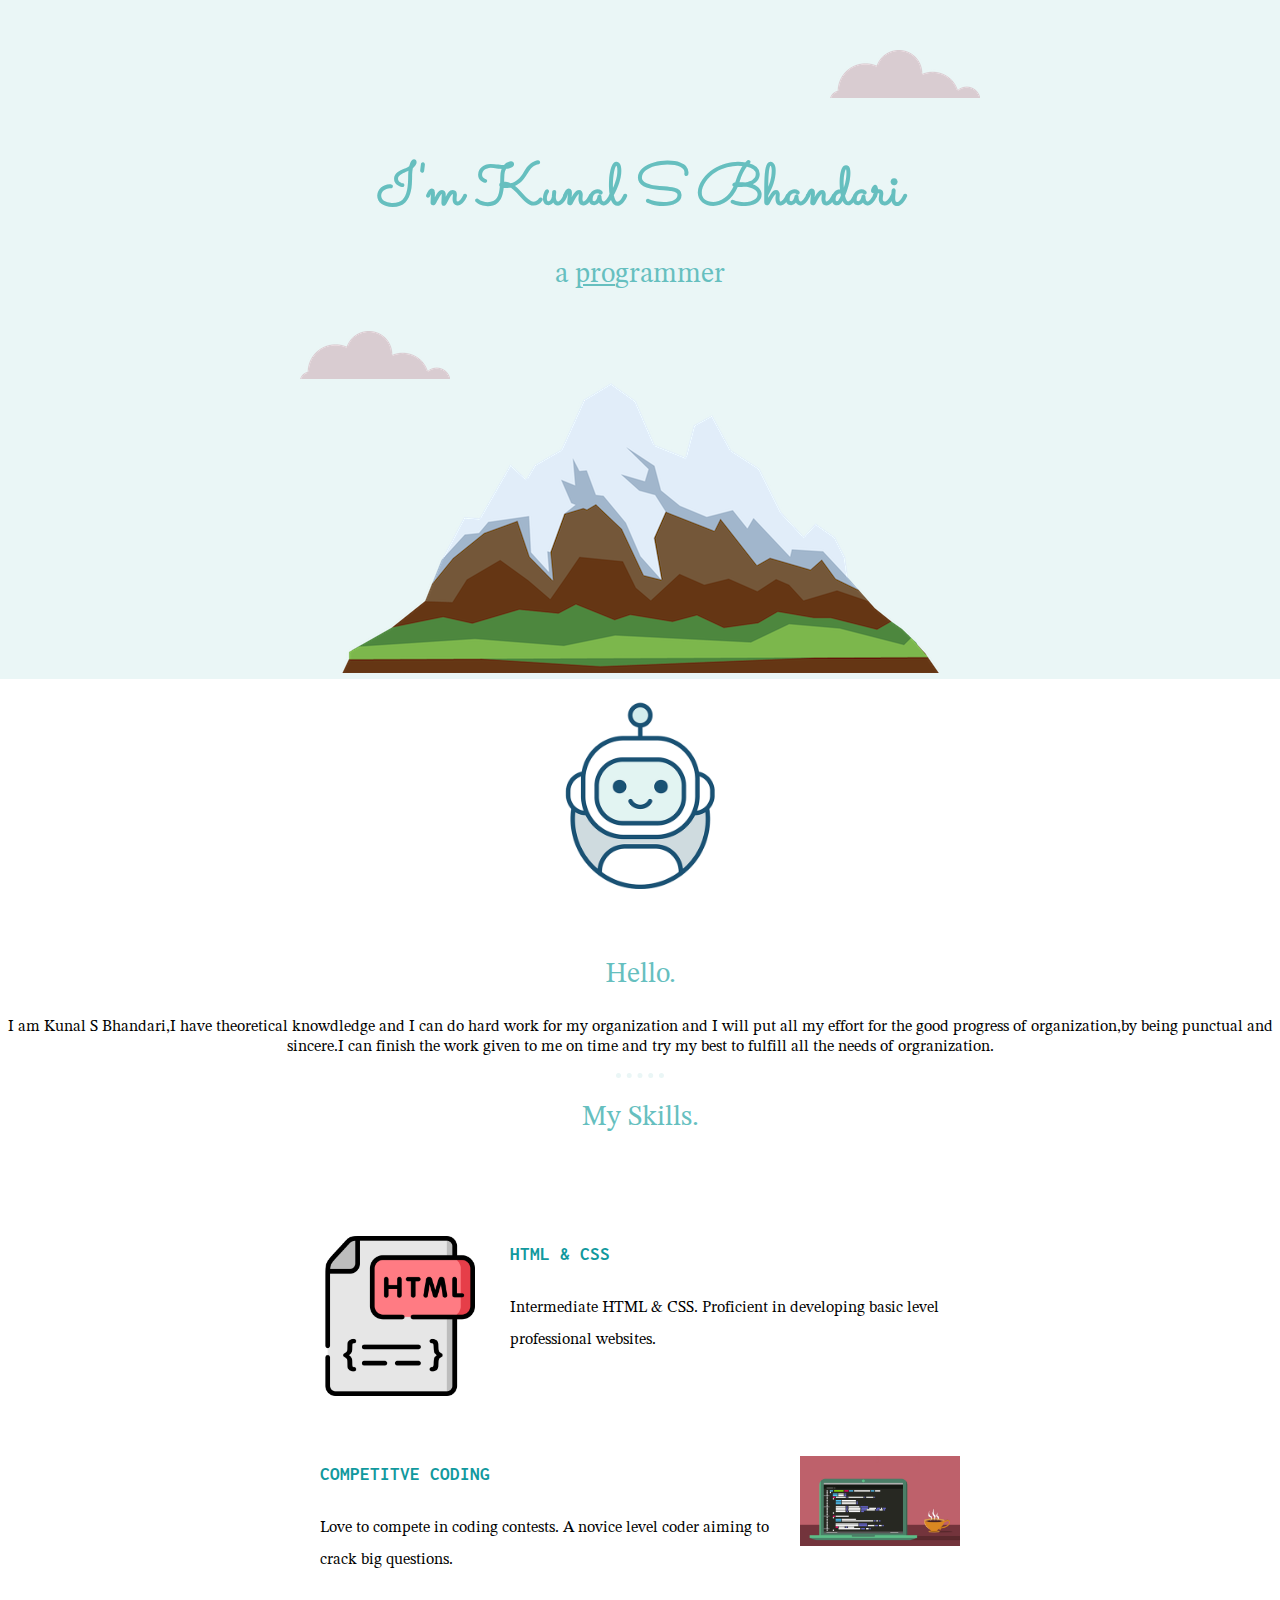
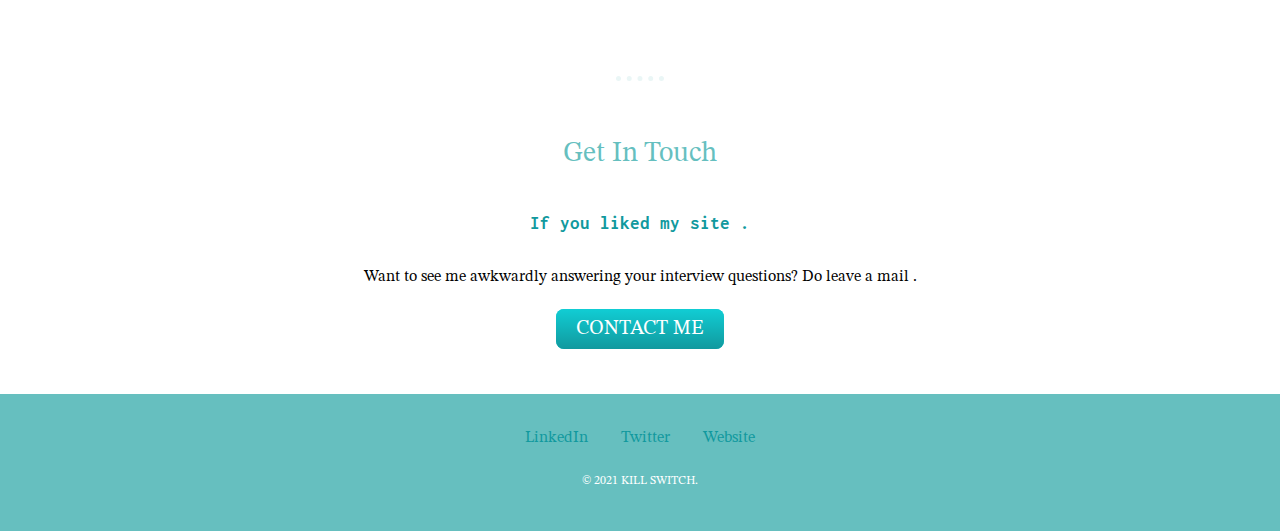
<file: index.html>
<!DOCTYPE html>
<html>
    <head>
        <meta charset="utf-8">
        <title>Humble Bot</title>
        <link rel="stylesheet" type="text/css" href="css/style.css">
        <link rel="icon" href="favicon.ico">
        <link rel="preconnect" href="https://fonts.googleapis.com">
        <link rel="preconnect" href="https://fonts.gstatic.com" crossorigin>
        <link href="https://fonts.googleapis.com/css2?family=STIX+Two+Math&family=Sacramento&display=swap" rel="stylesheet">
        <link href="https://fonts.googleapis.com/css2?family=Inconsolata:wght@200;300&display=swap" rel="stylesheet">
    </head>
    <body>
        <div class="top-container">
            <img class="top-cloud" src="images/cloud.png" alt="clouds">
            <h1>I'm Kunal S Bhandari</h1>
            <h2>a <span style="text-decoration: underline;">pro</span>grammer</h2>
            <img class="bottom-cloud" src="images/cloud.png" alt="clouds">
            <img src="images/mountain.png" alt="mountains">
        </div>    
        
        <div class="middle-container">
            <div class="profile">
              <img class="my-pic" src="images/bot_icon.gif" alt="bot-mote">
              <h2>Hello.</h2>
              <p>I am Kunal S Bhandari,I have theoretical knowdledge and I can do hard work for my organization and I will put all my effort for the good progress of organization,by being punctual and sincere.I can finish the work given to me on time and try my best to fulfill all the needs of orgranization.</p>
            </div>
            <hr>
            <div class="skills">
              <h2>My Skills.</h2>
              <div class="skill-row">
                <img class="skill-html" src="images/1891365.png" alt="html">
                <h3>HTML & CSS</h3>
                <p>Intermediate HTML & CSS. Proficient in developing basic level professional websites.</p>
              </div>
              <div class="skill-row">
                <img class="comp-code" src="images/000-Online-Code-Editors.png" alt="coding">
                <h3>COMPETITVE CODING</h3>
                <p>Love to compete in coding contests. A novice level coder aiming to crack big questions.</p>
              </div>
            </div>
            <hr>
            <div class="contact-me">
              <h2>Get In Touch</h2>
              <h3>If you liked my site .</h3>
              <p>Want to see me awkwardly answering your interview questions? Do leave a mail .</p>
              <a class="btn" href="mailto:bhandarik667@gmail.com">CONTACT ME</a>
            </div>
          </div>          
          
          <div class="bottom-container">
            <a class="footer-link" href="https://www.linkedin.com/">LinkedIn</a>
            <a class="footer-link" href="https://twitter.com/">Twitter</a>
            <a class="footer-link" href="https://www.appbrewery.co/">Website</a>
            <p>© 2021 KILL SWITCH.</p>
          </div>
    </body>
</html>
</file>
<file: css/style.css>
body{
    margin: 0;
    text-align:center;
    font-family: 'STIX Two Math', serif; 
}
h1{
    margin: 50px auto 0 auto;
    font-size: 36px;
    color: #66BFBF;
    font-family: 'Sacramento', cursive;
    font-size: 3.625em;
}
h2{
    color: #66BFBF;
    font-size: 1.75rem ;
    font-weight: normal;
}
h3{
    color: #11999E;
    font-family: 'Inconsolata', monospace;
}
.top-container{
    background-color: #EAF6F6;
    position: relative;
    padding-top:100px;
}
.top-cloud{
    position: absolute;
    right:300px;
    top:50px;
}
.bottom-cloud{
    position: absolute;
    left: 300px;
    bottom:300px;
}
.my-pic{
    border-radius: 100%;
    width: 26%;
}
.skill-html{
    float: left;
    margin-right: 30px;
    width: 25%;
}
.comp-code{
    float: right;
    margin-left: 30px;
    width: 25%;
}
.skill-row{
    width: 50%;
    margin:100px auto 100px;
    text-align: left;
    line-height: 2;
}
hr{
    border-style:none;
    border-top-style: dotted;
    border-width: 5px;
    border-color: #EAF6F6;
    width: 3em;
}
.contact-me{
    line-height: 2;
    margin:45px auto 45px;
}
.btn {
    background: #11CDD4;
    background-image: -webkit-linear-gradient(top, #11CDD4, #11999E);
    background-image: -moz-linear-gradient(top, #11CDD4, #11999E);
    background-image: -ms-linear-gradient(top, #11CDD4, #11999E);
    background-image: -o-linear-gradient(top, #11CDD4, #11999E);
    background-image: linear-gradient(to bottom, #11CDD4, #11999E);
    -webkit-border-radius: 8;
    -moz-border-radius: 8;
    border-radius: 8px;
    font-family: Arial;
    color: #ffffff;
    font-size: 20px;
    padding: 10px 20px 10px 20px;
    text-decoration: none;
    font-family: 'STIX Two Math', serif; 
  }
  
  .btn:hover {
    background: #3cb0fd;
    background-image: -webkit-linear-gradient(top, #3cb0fd, #3498db);
    background-image: -moz-linear-gradient(top, #3cb0fd, #3498db);
    background-image: -ms-linear-gradient(top, #3cb0fd, #3498db);
    background-image: -o-linear-gradient(top, #3cb0fd, #3498db);
    background-image: linear-gradient(to bottom, #3cb0fd, #3498db);
    text-decoration: none;
  }
.bottom-container{
    padding-top: 20px;
    padding-bottom: 30px;
    background-color: #66BFBF;
    margin-bottom: 0;
    color: white;
    font-size: 0.75em;
}
.footer-link{
    font-size: 1rem;
    line-height: 3;
    margin:15px;
    text-decoration: none;
    color: #11999E;
}
</file>
